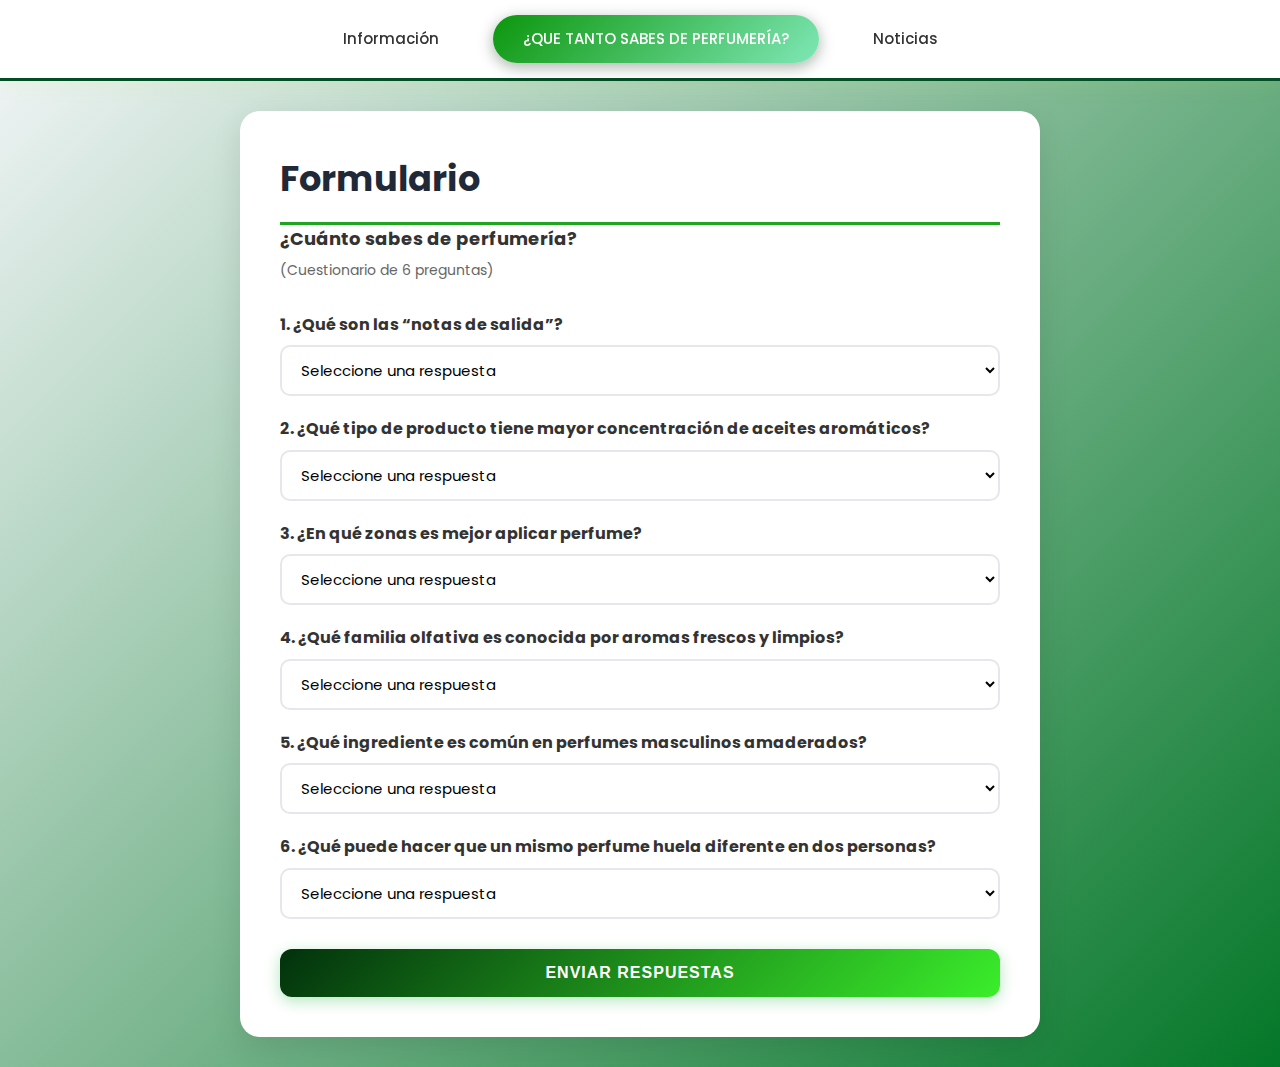
<file: formulario.html>
<!DOCTYPE html>
<html lang="es">
<head>
    <meta charset="UTF-8">
    <meta name="viewport" content="width=device-width, initial-scale=1.0">
    <title>Formulario - Cuestionario</title>
    <link rel="stylesheet" href="./css/styles.css">
</head>
<body>
    
    <nav class="navegacion">
        <a href="index.html" class="nav-link">Información</a>
        <a href="formulario.html" class="nav-link active">¿QUE TANTO SABES DE PERFUMERÍA?</a>
        <a href="noticias.html" class="nav-link">Noticias</a>
    </nav>

    <div class="page-container">
        <section class="formulario-page">
            <h1>Formulario</h1>
            <div class="form-content">
                <p class="form-description">¿Cuánto sabes de perfumería?</p>
                <p class="form-subtitle">(Cuestionario de 6 preguntas)</p>
                
                <form id="cuestionario-form">
                    <div class="pregunta" id="pregunta-1">
                        <label>1. ¿Qué son las “notas de salida”?</label>
                        <select name="p1" required>
                            <option value="">Seleccione una respuesta</option>
                            <option value="correcta">Las que se perciben inmediatamente al aplicar el perfume</option>
                            <option value="incorrecta">Las que aparecen al final del día</option>
                            <option value="incorrecta">Las más intensas del perfume</option>
                        </select>
                    </div>

                    <div class="pregunta" id="pregunta-2">
                        <label>2. ¿Qué tipo de producto tiene mayor concentración de aceites aromáticos?</label>
                        <select name="p2" required>
                            <option value="">Seleccione una respuesta</option>
                            <option value="incorrecta">Eau de Parfum</option>
                            <option value="correcta">Perfume/Parfum (extracto)</option>
                            <option value="incorrecta">Eau de Cologne</option>
                        </select>
                    </div>

                    <div class="pregunta" id="pregunta-3">
                        <label>3. ¿En qué zonas es mejor aplicar perfume?</label>
                        <select name="p3" required>
                            <option value="">Seleccione una respuesta</option>
                            <option value="incorrecta">En la ropa</option>
                            <option value="incorrecta">En los pies</option>
                            <option value="correcta">En los puntos de pulso (muñecas, cuello, detrás de orejas)</option>
                        </select>
                    </div>

                    <div class="pregunta" id="pregunta-4">
                        <label>4. ¿Qué familia olfativa es conocida por aromas frescos y limpios?</label>
                        <select name="p4" required>
                            <option value="">Seleccione una respuesta</option>
                            <option value="incorrecta">Amaderada</option>
                            <option value="correcta">Cítrica</option>
                            <option value="incorrecta">Floral</option>
                        </select>
                    </div>

                    <div class="pregunta" id="pregunta-5">
                        <label>5. ¿Qué ingrediente es común en perfumes masculinos amaderados?</label>
                        <select name="p5" required>
                            <option value="">Seleccione una respuesta</option>
                            <option value="correcta">Sándalo</option>
                            <option value="incorrecta">Rosa</option>
                            <option value="incorrecta">Lavanda</option>
                        </select>
                    </div>

                    <div class="pregunta" id="pregunta-6">
                        <label>6. ¿Qué puede hacer que un mismo perfume huela diferente en dos personas?</label>
                        <select name="p6" required>
                            <option value="">Seleccione una respuesta</option>
                            <option value="incorrecta">El género</option>
                            <option value="correcta">El pH, la dieta y la piel de cada persona</option>
                            <option value="incorrecta">El color de piel</option>
                        </select>
                    </div>

                    <button type="submit" class="btn-enviar">Enviar Respuestas</button>
                </form>

                <div id="resultado" class="resultado" style="display: none;">
                    <div id="premio-imagen"></div>
                </div>
            </div>
        </section>
    </div>

    <script src="./js/cuestionario.js"></script>
   
</body>
</html>
</file>
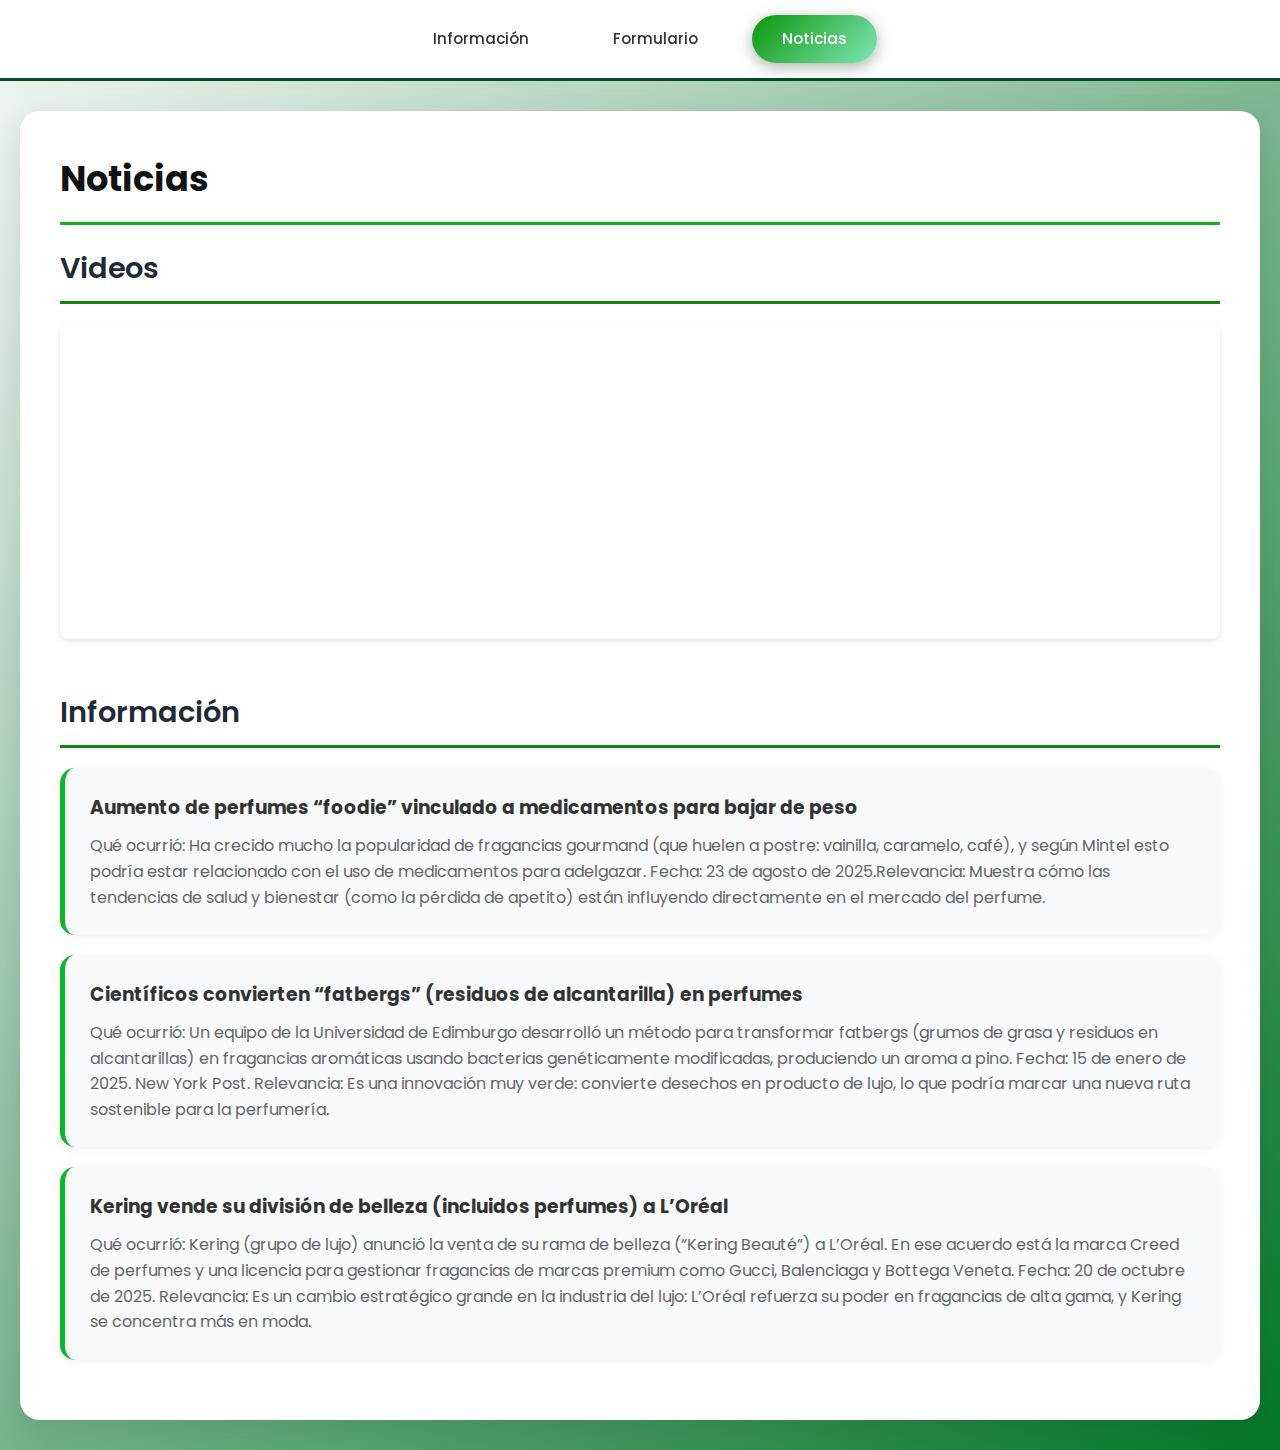
<file: noticias.html>
<!DOCTYPE html>
<html lang="es">
<head>
    <meta charset="UTF-8">
    <meta name="viewport" content="width=device-width, initial-scale=1.0">
    <title>Noticias</title>
    <link rel="stylesheet" href="./css/styles.css">
</head>
<body>
    <nav class="navegacion">
        <a href="index.html" class="nav-link">Información</a>
        <a href="formulario.html" class="nav-link">Formulario</a>
        <a href="noticias.html" class="nav-link active">Noticias</a>
    </nav>

    <div class="page-container">
        <section class="noticias-page">
            <h1>Noticias</h1>
            <div class="noticias-content">
                <div class="noticia-seccion">
                    <h2>Videos</h2>
                
                    <div class="video-container">
                        <iframe width="560" height="315" src="https://www.youtube.com/embed/Jg_W7oD4xjM?si=CI5om8HIwWAuELEW" title="YouTube video player" frameborder="0" allow="accelerometer; autoplay; clipboard-write; encrypted-media; gyroscope; picture-in-picture; web-share" referrerpolicy="strict-origin-when-cross-origin" allowfullscreen></iframe>
                    </div>
                </div>
                <div class="noticia-seccion">
                    <h2>Información</h2>
                    <div class="info-noticia">
                        <h3>Aumento de perfumes “foodie” vinculado a medicamentos para bajar de peso</h3>
                        <p>Qué ocurrió: Ha crecido mucho la popularidad de fragancias gourmand (que huelen a postre: vainilla, caramelo, café), y según Mintel esto podría estar relacionado con el uso de medicamentos para adelgazar. Fecha: 23 de agosto de 2025.Relevancia: Muestra cómo las tendencias de salud y bienestar (como la pérdida de apetito) están influyendo directamente en el mercado del perfume.</p>
                    </div>
                    <div class="info-noticia">
                        <h3>Científicos convierten “fatbergs” (residuos de alcantarilla) en perfumes</h3>
                        <p>Qué ocurrió: Un equipo de la Universidad de Edimburgo desarrolló un método para transformar fatbergs (grumos de grasa y residuos en alcantarillas) en fragancias aromáticas usando bacterias genéticamente modificadas, produciendo un aroma a pino. Fecha: 15 de enero de 2025. New York Post. Relevancia: Es una innovación muy verde: convierte desechos en producto de lujo, lo que podría marcar una nueva ruta sostenible para la perfumería.</p>
                    </div>
                    <div class="info-noticia">
                        <h3>Kering vende su división de belleza (incluidos perfumes) a L’Oréal</h3>
                        <p>Qué ocurrió: Kering (grupo de lujo) anunció la venta de su rama de belleza (“Kering Beauté”) a L’Oréal. En ese acuerdo está la marca Creed de perfumes y una licencia para gestionar fragancias de marcas premium como Gucci, Balenciaga y Bottega Veneta. Fecha: 20 de octubre de 2025. Relevancia: Es un cambio estratégico grande en la industria del lujo: L’Oréal refuerza su poder en fragancias de alta gama, y Kering se concentra más en moda.</p>
                    </div>
                </div>
            </div>
        </section>
    </div>
</body>
</html>
</file>
<file: css/styles.css>
@import url('https://fonts.googleapis.com/css2?family=Poppins:wght@300;400;500;600;700&display=swap');

* {
    margin: 0;
    padding: 0;
    box-sizing: border-box;
}

body {
    font-family: 'Poppins', sans-serif;
    background: linear-gradient(135deg, #f5f7fa 0%, #047728 100%);
    margin: 0;
    padding: 0;
    color: #333;
    line-height: 1.6;
}


.navegacion {
    background: #fff;
    padding: 15px 0;
    text-align: center;
    box-shadow: 0 2px 20px rgba(203, 241, 63, 0.1);
    position: sticky;
    top: 0;
    z-index: 1000;
    margin-bottom: 0;
    border-bottom: 3px solid #024d25;
}

.nav-link {
    display: inline-block;
    padding: 12px 30px;
    color: #333;
    text-decoration: none;
    margin: 0 10px;
    border-radius: 25px;
    transition: all 0.3s ease;
    font-weight: 500;
    font-size: 15px;
    position: relative;
}

.nav-link::after {
    content: '';
    position: absolute;
    width: 0;
    height: 2px;
    bottom: 5px;
    left: 50%;
    background-color: #0cc249;
    transition: all 0.3s ease;
    transform: translateX(-50%);
}

.nav-link:hover {
    color: #0ec717;
    transform: translateY(-2px);
}

.nav-link:hover::after {
    width: 100%;
}

.nav-link.active {
    background: linear-gradient(135deg, #0c960c 0%, #7fe7b6 100%);
    color: white;
    box-shadow: 0 4px 15px rgba(38, 66, 42, 0.4);
}

.nav-link.active::after {
    display: none;
}

.nav-link.active:hover {
    transform: translateY(-2px);
    box-shadow: 0 6px 20px rgba(9, 128, 28, 0.5);
}


.page-container {
    max-width: 1400px;
    margin: 0 auto;
    padding: 30px 20px;
}

header {
    background: linear-gradient(135deg, #83e67a 0%, #074717 100%);
    color: white;
    padding: 50px 30px;
    text-align: center;
    border-radius: 15px;
    margin-bottom: 40px;
    box-shadow: 0 8px 25px rgba(76, 139, 56, 0.25);
}

header h1 {
    font-size: 2.8em;
    font-weight: 600;
    margin: 0 0 8px 0;
    letter-spacing: -0.5px;
}

.subtitle {
    margin: 0;
    font-size: 17px;
    color: rgba(255, 255, 255, 0.95);
    font-weight: 300;
    letter-spacing: 0.3px;
}


.carousel-inner {
    width: 100%;
    overflow: hidden;
    box-shadow: 0 15px 40px rgba(252, 157, 15, 0.15);
    position: relative;
    border-radius: 0 0 20px 20px;
}


.carousel-inner::after {
    content: '';
    position: absolute;
    bottom: 0;
    left: 0;
    right: 0;
    height: 100px;
    background: linear-gradient(to top, rgba(241, 245, 18, 0.3), transparent);
    pointer-events: none;
    border-radius: 0 0 20px 20px;
}


.carousel-item {
    height: 70vh; 
}


.carousel-item img {
    width: 100%;
    height: 100%;
    object-fit: contain;  
    filter: brightness(1.1);
    display: block;
}




/* SECCIÓN SOBRE LA TIENDA */
.about {
    text-align: center;
    padding: 40px;
    background: white;
    margin: 30px auto;
    border-radius: 20px;
    box-shadow: 0 10px 30px rgba(18, 155, 64, 0.1);
    position: relative;
    overflow: hidden;
}

.about::before {
    content: '';
    position: absolute;
    top: 0;
    left: -100%;
    width: 100%;
    height: 100%;
    background: linear-gradient(90deg, transparent, rgba(14, 156, 62, 0.05), transparent);
    animation: shine 3s infinite;
}

@keyframes shine {
    0% { left: -100%; }
    100% { left: 100%; }
}

.about h2 {
    font-size: 2em;
    font-weight: 700;
    color: #02d11e;
    margin-bottom: 15px;
    position: relative;
}

.about p {
    font-size: 16px;
    color: #18bb26;
    line-height: 1.8;
    max-width: 800px;
    margin: 0 auto;
    position: relative;
}

/* TITULO PRODUCTOS */
.title {
    text-align: center;
    margin: 50px 0 30px 0;
    color: #d1e4d9;
    font-size: 2.5em;
    font-weight: 700;
    position: relative;
    display: inline-block;
    width: 100%;
}


/* PRODUCTOS */
.products {
    margin: 40px auto;
    display: grid;
    grid-template-columns: repeat(auto-fill, minmax(280px, 1fr));
    gap: 30px;
    padding: 20px 0;
}

.product {
    background: white;
    border-radius: 20px;
    overflow: hidden;
    box-shadow: 0 10px 30px rgba(0,0,0,0.1);
    transition: all 0.4s cubic-bezier(0.175, 0.885, 0.32, 1.275);
    position: relative;
    display: flex;
    flex-direction: column;
}

.product:hover {
    transform: translateY(-10px);
    box-shadow: 0 20px 40px rgba(0,0,0,0.15);
}

.product::before {
    content: '';
    position: absolute;
    top: 0;
    left: 0;
    right: 0;
    height: 4px;
    background: linear-gradient(90deg, #068d4a, #03c54d, #0e0d0d);
    opacity: 0;
    transition: opacity 0.3s;
}

.product:hover::before {
    opacity: 1;
}

.product-image-wrapper {
    position: relative;
    overflow: hidden;
    background: #f8f9fa;
    height: 280px;
}

.product img {
    width: 100%;
    height: 100%;
    object-fit: cover;
    transition: transform 0.5s ease;
}

.product:hover img {
    transform: scale(1.1);
}

.product-badge {
    position: absolute;
    top: 15px;
    right: 15px;
    background: linear-gradient(135deg, #086b45, #29d34e);
    color: white;
    padding: 5px 12px;
    border-radius: 20px;
    font-size: 12px;
    font-weight: 600;
    box-shadow: 0 2px 10px rgba(3, 63, 18, 0.3);
}

.product-info {
    padding: 20px;
    flex-grow: 1;
    display: flex;
    flex-direction: column;
}

.product h3 {
    margin: 0 0 10px 0;
    font-size: 18px;
    font-weight: 600;
    color: #1f2937;
    line-height: 1.4;
}

.product-description {
    color: #6b7280;
    font-size: 14px;
    margin-bottom: 15px;
    line-height: 1.5;
    flex-grow: 1;
}

.product-price {
    font-size: 24px;
    font-weight: 700;
    color: #0f0f0f;
    margin-bottom: 15px;
    display: flex;
    align-items: center;
    gap: 5px;
}

.product-price::before {
    content: '$';
    font-size: 18px;
    opacity: 0.7;
}

.btn {
    margin-top: auto;
    padding: 12px 25px;
    border: none;
    background: linear-gradient(135deg, #07ac3e 0%, #044718 100%);
    color: white;
    border-radius: 12px;
    cursor: pointer;
    font-weight: 600;
    font-size: 14px;
    transition: all 0.3s ease;
    text-transform: uppercase;
    letter-spacing: 0.5px;
    box-shadow: 0 4px 15px rgba(159, 201, 7, 0.3);
    position: relative;
    overflow: hidden;
}

.btn::before {
    content: '';
    position: absolute;
    top: 50%;
    left: 50%;
    width: 0;
    height: 0;
    border-radius: 50%;
    background: rgba(255, 255, 255, 0.3);
    transform: translate(-50%, -50%);
    transition: width 0.6s, height 0.6s;
}

.btn:hover::before {
    width: 300px;
    height: 300px;
}

.btn:hover {
    transform: translateY(-2px);
    box-shadow: 0 6px 20px rgba(91, 184, 5, 0.4);
}

.btn:active {
    transform: translateY(0);
}

.btn a {
    color: white;
    text-decoration: none;
    position: relative;
    z-index: 1;
}

/* INFORMACIÓN DE EMPRESA */
.info-empresa {
    margin-bottom: 50px;
}

.info-content {
    display: flex;
    flex-direction: column;
    gap: 25px;
    margin-top: 0;
}

.info-item {
    padding: 30px;
    background: white;
    border-radius: 12px;
    box-shadow: 0 2px 8px rgba(0, 0, 0, 0.08);
    transition: box-shadow 0.3s ease;
}

.info-item:hover {
    box-shadow: 0 4px 12px rgba(0, 0, 0, 0.12);
}

.info-item h3 {
    margin: 0 0 12px 0;
    color: #1f2937;
    font-size: 18px;
    font-weight: 600;
    letter-spacing: -0.2px;
}

.info-item p {
    color: #6b7280;
    line-height: 1.7;
    margin: 0;
    font-size: 15px;
}

.logo-container {
    text-align: center;
    padding: 20px;
    margin-top: 10px;
}

.logo-container img {
    max-width: 200px;
    height: auto;
    border-radius: 10px;
    border: 2px solid #c8f110;
    background: #c2d4c3;
    padding: 15px;
}

.logo-placeholder {
    display: inline-block;
    width: 180px;
    height: 120px;
    background: #f9fafb;
    border: 2px dashed #d1d5db;
    border-radius: 10px;
    display: flex;
    align-items: center;
    justify-content: center;
    color: #9ca3af;
    font-size: 14px;
    text-align: center;
    padding: 20px;
}

/* FORMULARIO PAGE */
.formulario-page {
    background: white;
    padding: 40px;
    border-radius: 20px;
    box-shadow: 0 10px 30px rgba(0,0,0,0.1);
    max-width: 800px;
    margin: 0 auto;
}

.formulario-page h1 {
    margin-top: 0;
    color: #1f2937;
    border-bottom: 3px solid #1fa51f;
    padding-bottom: 15px;
    font-size: 2.2em;
    font-weight: 700;
}

.form-content {
    display: flex;
    flex-direction: column;
    gap: 15px;
}

.form-description {
    font-size: 18px;
    font-weight: bold;
    color: #333;
    margin: 0;
}

.form-subtitle {
    font-size: 14px;
    color: #666;
    margin: -10px 0 15px 0;
}

.pregunta {
    margin-bottom: 20px;
}

.pregunta label {
    display: block;
    margin-bottom: 8px;
    font-weight: bold;
    color: #333;
}

.pregunta select {
    width: 100%;
    padding: 12px 15px;
    border: 2px solid #e5e7eb;
    border-radius: 10px;
    font-size: 15px;
    background: white;
    cursor: pointer;
    transition: all 0.3s ease;
    font-family: 'Poppins', sans-serif;
}

.pregunta select:hover {
    border-color: #10a731;
}

.pregunta select:focus {
    outline: none;
    border-color: #1dcf49;
    box-shadow: 0 0 0 3px rgba(99, 102, 241, 0.1);
}

.btn-enviar {
    padding: 15px 30px;
    background: linear-gradient(135deg, #02310c 0%, #3bee2b 100%);
    color: white;
    border: none;
    border-radius: 12px;
    font-size: 16px;
    font-weight: 600;
    cursor: pointer;
    margin-top: 10px;
    transition: all 0.3s ease;
    width: 100%;
    text-transform: uppercase;
    letter-spacing: 1px;
    box-shadow: 0 4px 15px rgba(6, 173, 43, 0.3);
}

.btn-enviar:hover {
    transform: translateY(-2px);
    box-shadow: 0 6px 20px rgba(15, 190, 24, 0.4);
}

.resultado {
    margin-top: 20px;
    text-align: center;
    padding: 20px;
    background: #f9f9f9;
    border-radius: 8px;
}

.resultado h3 {
    color: #333;
    margin-bottom: 10px;
}

.resultado p {
    color: #666;
    margin-bottom: 15px;
}

#premio-imagen img {
    max-width: 300px;
    height: auto;
    border-radius: 10px;
    margin-top: 10px;
}

/* NOTICIAS PAGE */
.noticias-page {
    background: white;
    padding: 40px;
    border-radius: 20px;
    box-shadow: 0 10px 30px rgba(0,0,0,0.1);
}

.noticias-page h1 {
    margin-top: 0;
    color: #101111;
    border-bottom: 3px solid #11b319;
    padding-bottom: 15px;
    font-size: 2.2em;
    font-weight: 700;
}

.noticias-content {
    display: flex;
    flex-direction: column;
    gap: 30px;
    margin-top: 20px;
}

.noticia-seccion h2 {
    color: #1f2937;
    margin-bottom: 20px;
    padding-bottom: 10px;
    border-bottom: 3px solid #0e860e;
    font-size: 1.8em;
    font-weight: 600;
}

.video-container {
    margin-bottom: 20px;
    border-radius: 8px;
    overflow: hidden;
    box-shadow: 0 2px 5px rgba(0,0,0,0.1);
}

.video-container iframe {
    display: block;
    width: 100%;
}

.info-noticia {
    padding: 25px;
    background: #f9fafb;
    border-radius: 15px;
    margin-bottom: 20px;
    border-left: 5px solid #0ab827;
    transition: all 0.3s ease;
    box-shadow: 0 2px 10px rgba(0,0,0,0.05);
}

.info-noticia:hover {
    transform: translateX(5px);
    box-shadow: 0 5px 20px rgba(0,0,0,0.1);
    background: white;
}

.info-noticia h3 {
    margin-top: 0;
    color: #333;
}

.info-noticia h4 {
    margin-top: 0;
    color: #333;
}

.info-noticia p {
    color: #666;
    line-height: 1.6;
    margin: 10px 0 0 0;
}

/* RESPONSIVE */
@media (max-width: 768px) {
    .navegacion {
        padding: 15px 0;
    }

    .nav-link {
        display: block;
        margin: 8px auto;
        width: 90%;
        max-width: 300px;
        padding: 10px 20px;
        font-size: 14px;
    }

    .products {
        grid-template-columns: 1fr;
    }

    .formulario-page,
    .noticias-page {
        padding: 20px;
    }

    .page-container {
        padding: 15px;
    }
}
</file>
